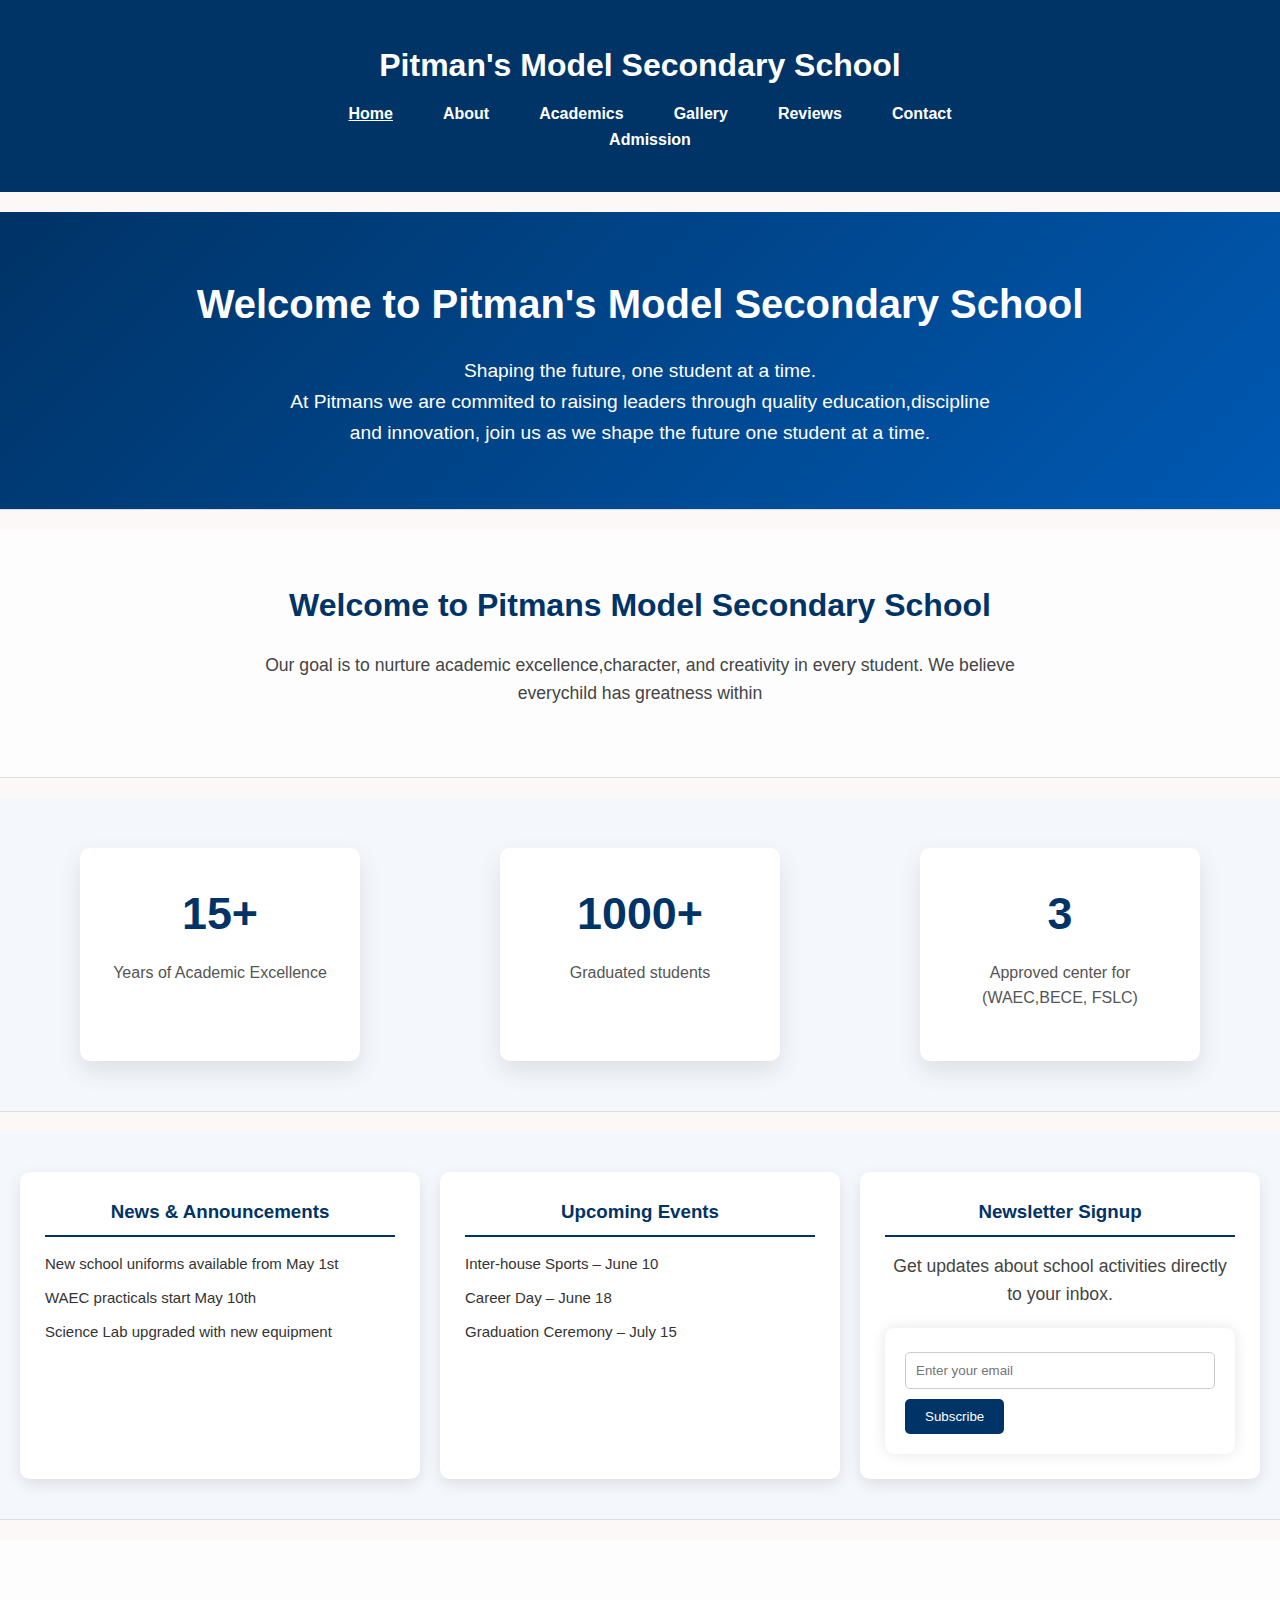
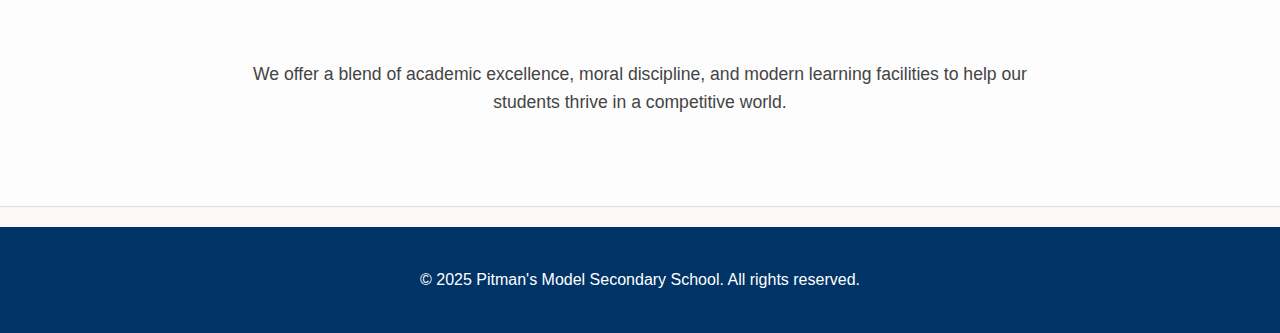
<file: index.html>
<!DOCTYPE html>
<html lang="en">
<head>
  <meta charset="UTF-8" />
  <meta name="viewport" content="width=device-width, initial-scale=1.0"/>
  <title>Home | Pitman's Model Secondary School</title>
  <link rel="stylesheet" href="style.css" />
</head>
<body>
  <header>
    <div class="container">
      <h1>Pitman's Model Secondary School</h1>
      <nav>
        <ul>
          <li><a href="index.html" class="active">Home</a></li>
          <li><a href="about.html">About</a></li>
          <li><a href="academics.html">Academics</a></li>
          <li><a href="gallery.html">Gallery</a></li>
          <li><a href="reviews.html">Reviews</a></li>
          <li><a href="contact.html">Contact</a></li>
          <li><a href="admission.html">Admission</a></li>
        </ul>
      </nav>
    </div>
  </header>

  <section class="welcome-section">
    <div class="welcome-container">
      <h2 style="color:white;">Welcome to Pitman's Model Secondary School</style></h2>
      <p style="color:white;">Shaping the future, one student at a time.<br>At Pitmans we are commited to raising leaders through quality education,discipline and innovation, join us as we shape the future one student at a time. </stle></p>
    </div>
  </section>

  <section>
    <h2>Welcome to Pitmans Model Secondary School</h2>
    <p>Our goal is to nurture academic excellence,character, and creativity in every student. We believe  everychild has greatness within</p>
  </section>

  <section class="quick-stats">
    <div class="stat-card">
      <h3>15+</h3>
      <p>Years of Academic Excellence</p>
     </div>
    <div class="stat-card">
      <h3>1000+ </h3>
      <p>Graduated students</p>
    </div>
    <div class="stat-card">
      <h3>3</h3>
      <p>Approved center for (WAEC,BECE, FSLC)</p>
    </div>
  </section>

  <section class="info-section">
    <div class="info-box news">
      <h3>News & Announcements</h3>
      <ul>
        <li>New school uniforms available from May 1st</li>
        <li>WAEC practicals start May 10th</li>
        <li>Science Lab upgraded with new equipment</li>
      </ul>
    </div>
  
    <div class="info-box events">
      <h3>Upcoming Events</h3>
      <ul>
        <li>Inter-house Sports – June 10</li>
        <li>Career Day – June 18</li>
        <li>Graduation Ceremony – July 15</li>
      </ul>
    </div>
  
    <div class="info-box newsletter">
      <h3>Newsletter Signup</h3>
      <p>Get updates about school activities directly to your inbox.</p>
      <form>
        <input type="email" placeholder="Enter your email" required>
        <button type="submit">Subscribe</button>
      </form>
    </div>
  </section>

  <section class="welcome">
    <div class="container">
      <h3>Why Choose Us?</h3>
      <p>We offer a blend of academic excellence, moral discipline, and modern learning facilities to help our students thrive in a competitive world.</p>
    </div>
  </section>

  <footer>
    <div class="container">
      <p>&copy; 2025 Pitman's Model Secondary School. All rights reserved.</p>
    </div>
  </footer>
</body>
</html>
</file>
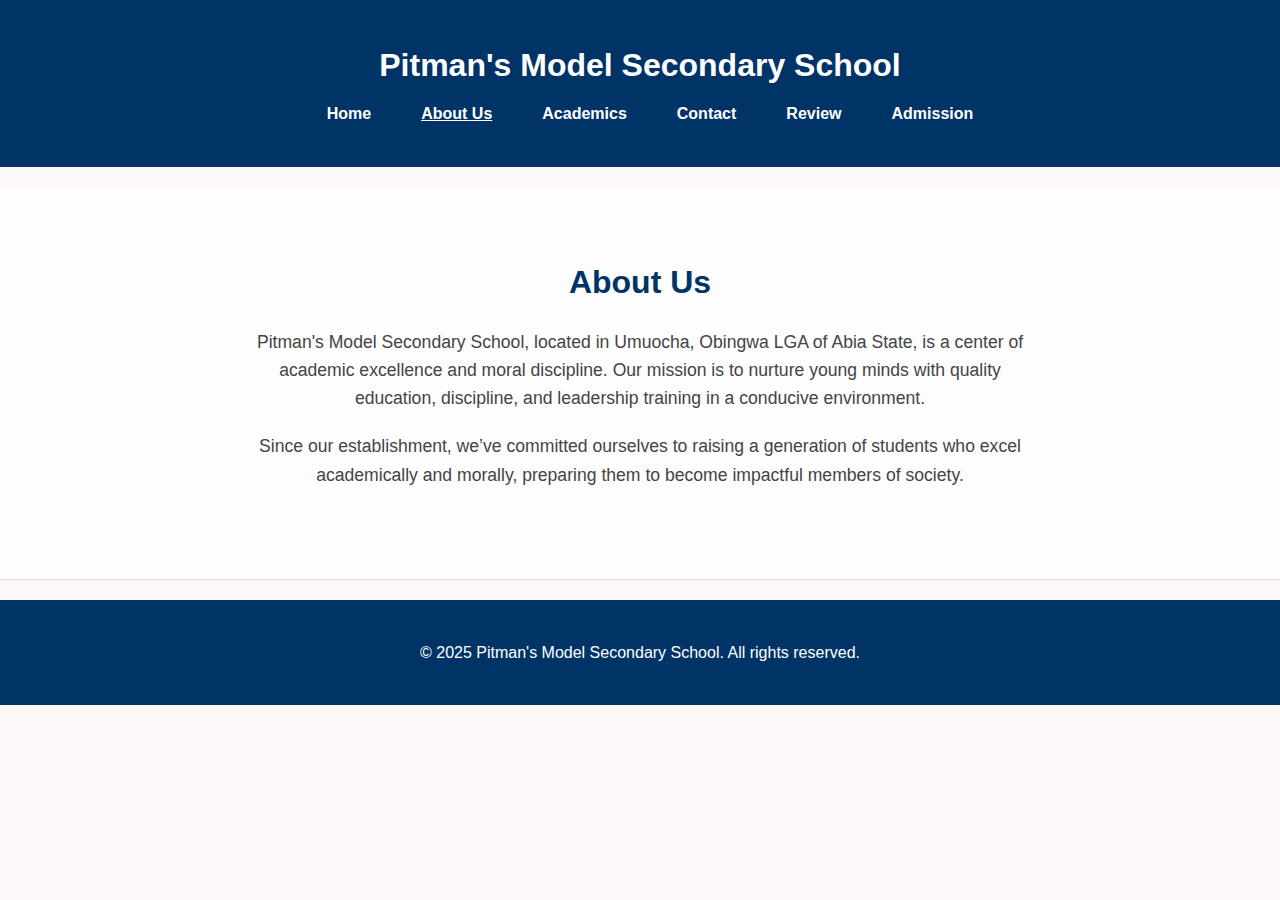
<file: about.html>
<!DOCTYPE html>
<html lang="en">
<head>
  <meta charset="UTF-8">
  <meta name="viewport" content="width=device-width, initial-scale=1.0">
  <title>About Us | Pitman's Model Secondary School</title>
  <link rel="stylesheet" href="style.css">
</head>
<body>
  <header>
    <div class="container">
      <h1>Pitman's Model Secondary School</h1>
      <nav>
        <ul>
          <li><a href="index.html">Home</a></li>
          <li><a href="about.html"class="active">About Us</a></li>
          <li><a href="academics.html">Academics</a></li>
          <li><a href="contact.html">Contact</a></li>
          <li><a href="reviews.html">Review</a></li>
          <li><a href="admission.html">Admission</a></li>
        </ul>
      </nav>
    </div>
  </header>

  <section class="about">
    <div class="container">
      <h2>About Us</h2>
      <p>Pitman's Model Secondary School, located in Umuocha, Obingwa LGA of Abia State, is a center of academic excellence and moral discipline. Our mission is to nurture young minds with quality education, discipline, and leadership training in a conducive environment.</p>
      <p>Since our establishment, we’ve committed ourselves to raising a generation of students who excel academically and morally, preparing them to become impactful members of society.</p>
    </div>
  </section>

  <footer>
    <div class="container">
      <p>&copy; 2025 Pitman's Model Secondary School. All rights reserved.</p>
    </div>
  </footer>
</body>
</html>
</file>
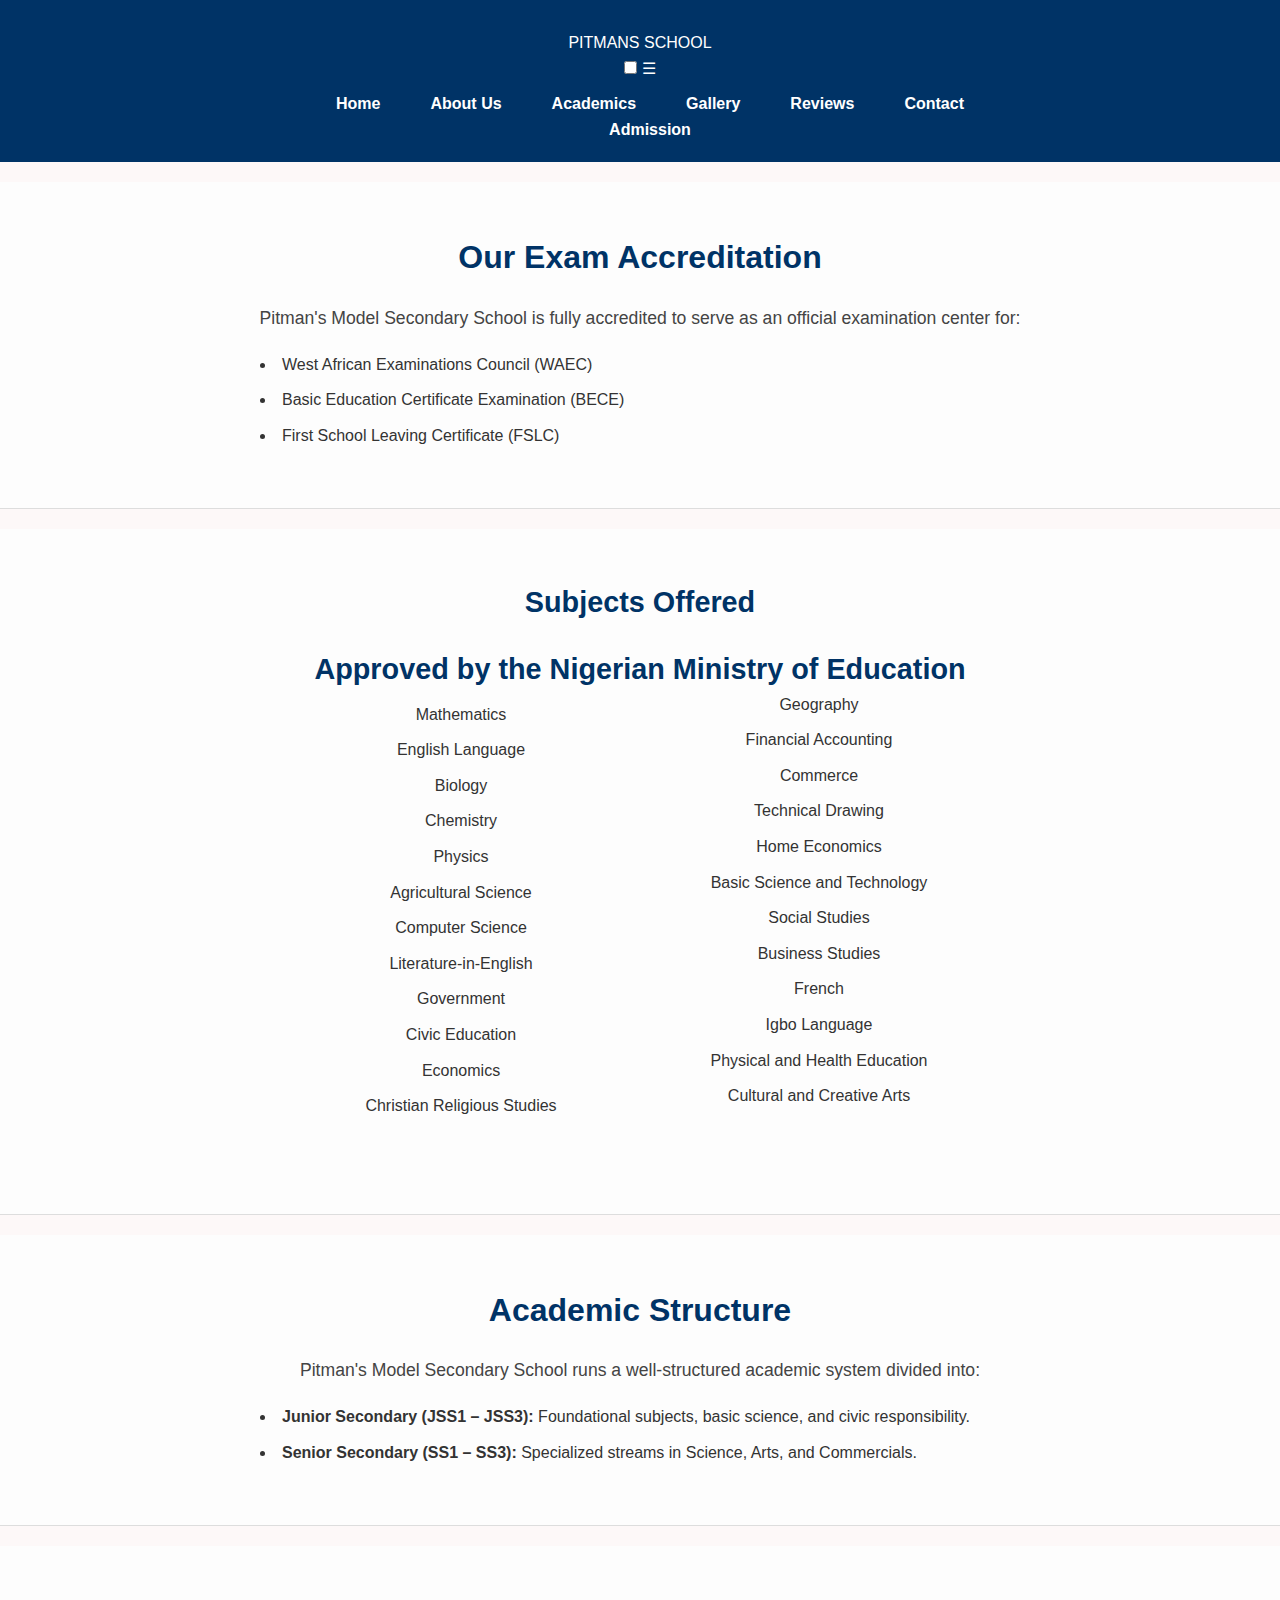
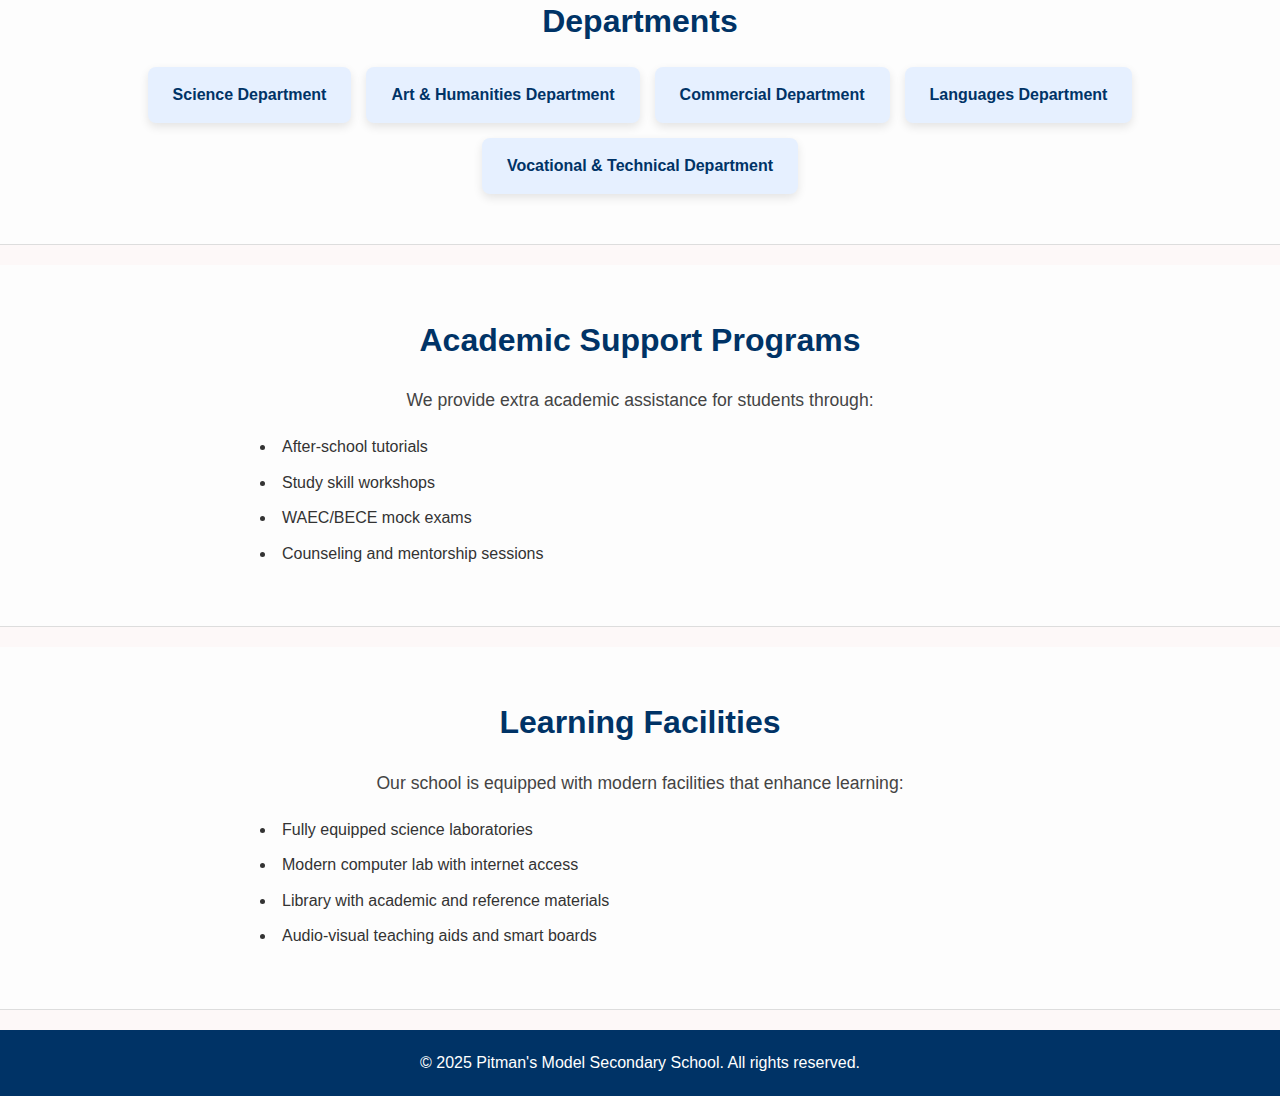
<file: academics.html>
<!DOCTYPE html>
<html lang="en">
<head>
  <meta charset="UTF-8" />
  <meta name="viewport" content="width=device-width, initial-scale=1.0"/>
  <title>Academics - Pitman's Model Secondary School</title>
  <link rel="stylesheet" href="style.css" />
</head>
<body>

  <header>
    <nav class="navbar">
      <div class="logo">PITMANS SCHOOL</div>
  
      <input type="checkbox" id="menu-toggle" class="menu-toggle">
      <label for="menu-toggle" class="menu-icon">&#9776;</label>
  
      <ul class="nav-links">
        <li><a href="index.html">Home</a></li>
        <li><a href="about.html">About Us</a></li>
        <li><a href="academics.html">Academics</a></li>
        <li><a href="gallery.html">Gallery</a></li>
        <li><a href="reviews.html">Reviews</a></li>
        <li><a href="contact.html">Contact</a></li>
        <li><a href="admission.html">Admission</a></li>
      </ul>
    </nav>
  </header>

  <!-- WAEC/BECE/FSLC Center -->
  <section class="exam-centers">
    <h2>Our Exam Accreditation</h2>
    <p>Pitman's Model Secondary School is fully accredited to serve as an official examination center for:</p>
    <ul>
      <li>West African Examinations Council (WAEC)</li>
      <li>Basic Education Certificate Examination (BECE)</li>
      <li>First School Leaving Certificate (FSLC)</li>
    </ul>
  </section>

  <!-- Approved Subjects -->
  <section class="subjects-offered">
    <h3 class="slide-heading">Subjects Offered</h3>
    <h4 class="slide-heading">Approved by the Nigerian Ministry of Education</h4>
    <ul class="subject-list">
      <li>Mathematics</li>
      <li>English Language</li>
      <li>Biology</li>
      <li>Chemistry</li>
      <li>Physics</li>
      <li>Agricultural Science</li>
      <li>Computer Science</li>
      <li>Literature-in-English</li>
      <li>Government</li>
      <li>Civic Education</li>
      <li>Economics</li>
      <li>Christian Religious Studies</li>
      <li>Geography</li>
      <li>Financial Accounting</li>
      <li>Commerce</li>
      <li>Technical Drawing</li>
      <li>Home Economics</li>
      <li>Basic Science and Technology</li>
      <li>Social Studies</li>
      <li>Business Studies</li>
      <li>French</li>
      <li>Igbo Language</li>
      <li>Physical and Health Education</li>
      <li>Cultural and Creative Arts</li>
    </ul>
  </section>

  <!-- Academic Structure -->
  <section class="academic-structure">
    <h2>Academic Structure</h2>
    <p>Pitman's Model Secondary School runs a well-structured academic system divided into:</p>
    <ul>
      <li><strong>Junior Secondary (JSS1 – JSS3):</strong> Foundational subjects, basic science, and civic responsibility.</li>
      <li><strong>Senior Secondary (SS1 – SS3):</strong> Specialized streams in Science, Arts, and Commercials.</li>
    </ul>
  </section>

  <!-- Departments -->
  <section class="departments">
    <h2>Departments</h2>
    <div class="department-list">
      <div class="dept-card">Science Department</div>
      <div class="dept-card">Art & Humanities Department</div>
      <div class="dept-card">Commercial Department</div>
      <div class="dept-card">Languages Department</div>
      <div class="dept-card">Vocational & Technical Department</div>
    </div>
  </section>

  <!-- Academic Support Programs -->
  <section class="support-programs">
    <h2>Academic Support Programs</h2>
    <p>We provide extra academic assistance for students through:</p>
    <ul>
      <li>After-school tutorials</li>
      <li>Study skill workshops</li>
      <li>WAEC/BECE mock exams</li>
      <li>Counseling and mentorship sessions</li>
    </ul>
  </section>

  <!-- Learning Facilities -->
  <section class="learning-facilities">
    <h2>Learning Facilities</h2>
    <p>Our school is equipped with modern facilities that enhance learning:</p>
    <ul>
      <li>Fully equipped science laboratories</li>
      <li>Modern computer lab with internet access</li>
      <li>Library with academic and reference materials</li>
      <li>Audio-visual teaching aids and smart boards</li>
    </ul>
  </section>

  <footer>
    <p>&copy; 2025 Pitman's Model Secondary School. All rights reserved.</p>
  </footer>

</body>
</html>
</file>
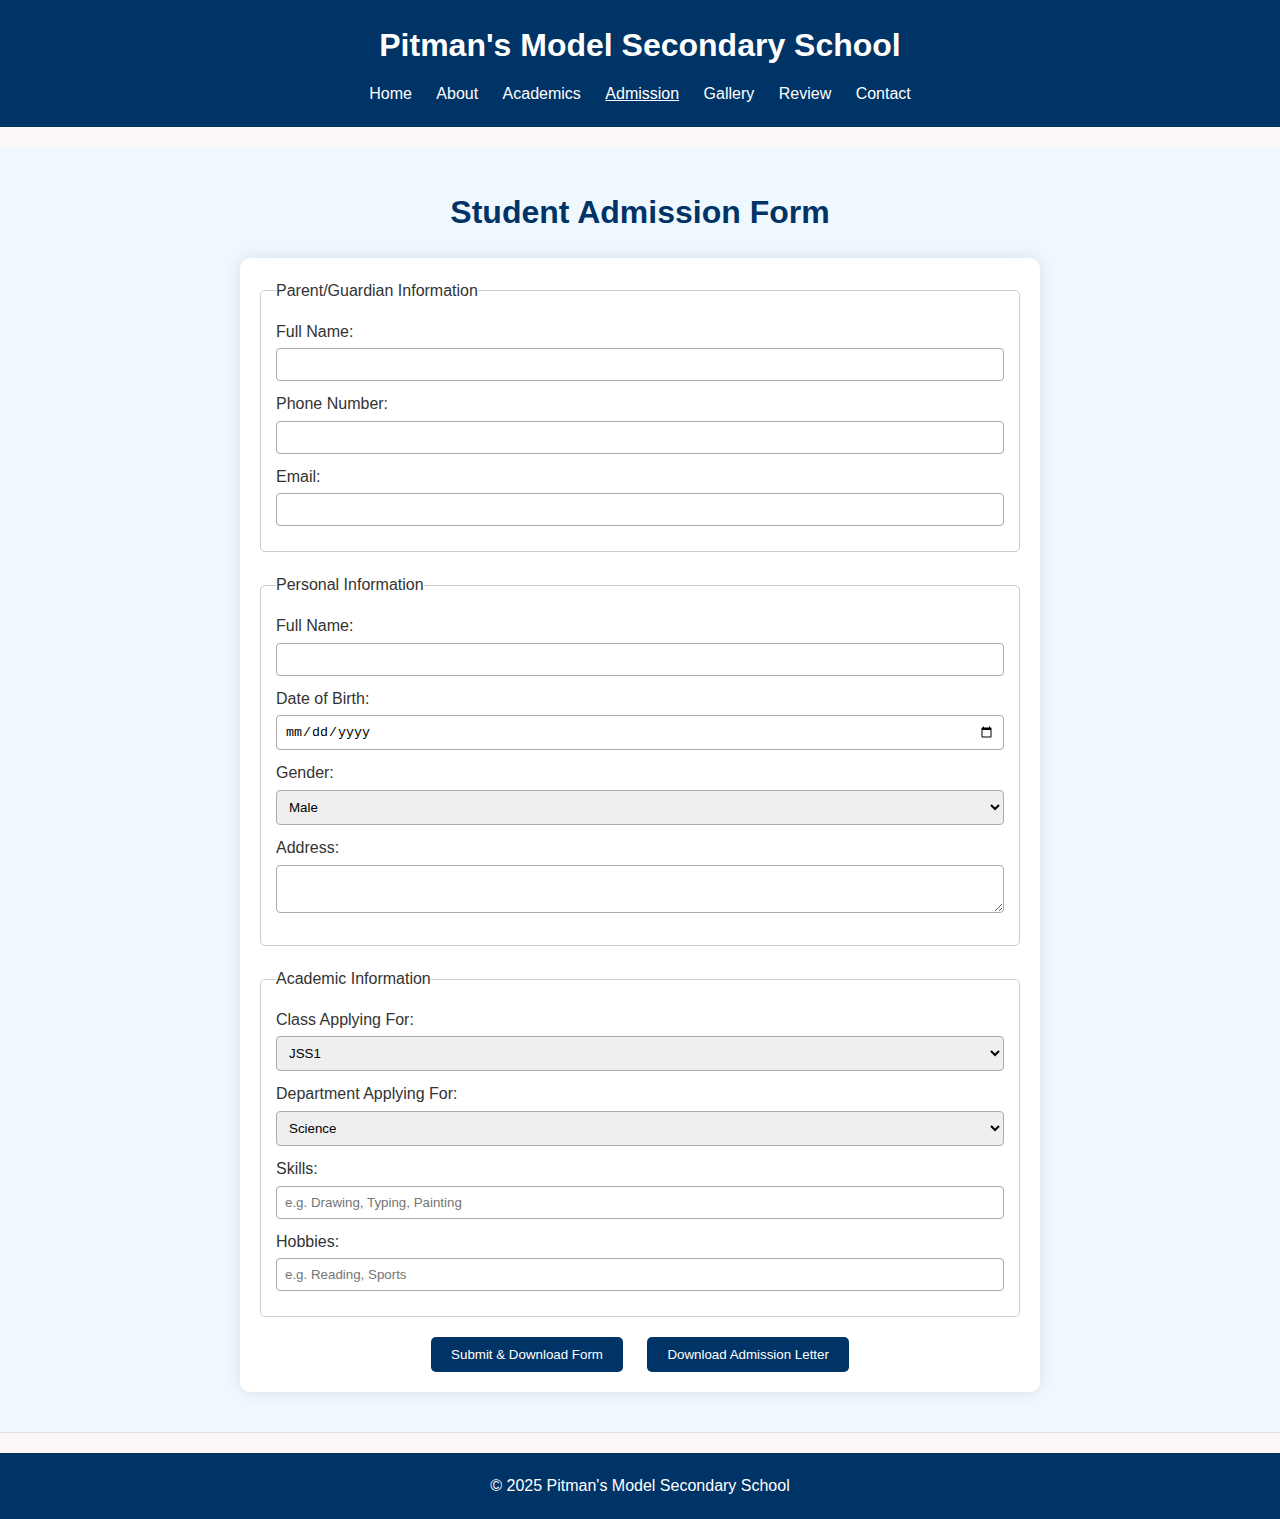
<file: admission.html>
<!DOCTYPE html>
<html lang="en">
<head>
  <meta charset="UTF-8" />
  <meta name="viewport" content="width=device-width, initial-scale=1.0"/>
  <title>Admission Form - Pitman's Model School</title>
  <link rel="stylesheet" href="style.css">
  <script
  src="https://cdnjs.cloudfare.com/ajax/libs/jspdf/2.5.1/jspdf.umd.min.js"></script>
</head>
<body>

  <header>
    <h1>Pitman's Model Secondary School</h1>
    <nav>
      <a href="index.html">Home</a>
      <a href="about.html">About</a>
      <a href="academics.html">Academics</a>
      <a href="admission.html" class="active">Admission</a>
      <a href="gallery.html">Gallery</a>
      <a href="reviews.html">Review</a>
      <a href="contact.html">Contact</a>
    </nav>
  </header>

  <section class="form-section">
    <h2>Student Admission Form</h2>
    <form id="admissionForm">
      <fieldset>
        <legend>Parent/Guardian Information</legend>
        <label>Full Name: <input type="text" name="parentName" required></label>
        <label>Phone Number: <input type="tel" name="parentPhone" required></label>
        <label>Email: <input type="email" name="parentEmail"></label>
      </fieldset>

      <fieldset>
        <legend>Personal Information</legend>
        <label>Full Name: <input type="text" name="studentName" required></label>
        <label>Date of Birth: <input type="date" name="dob" required></label>
        <label>Gender:
          <select name="gender" required>
            <option>Male</option>
            <option>Female</option>
          </select>
        </label>
        <label>Address: <textarea name="address" required></textarea></label>
      </fieldset>

      <fieldset>
        <legend>Academic Information</legend>
        <label>Class Applying For:
          <select name="class">
            <option>JSS1</option>
            <option>JSS2</option>
            <option>JSS3</option>
            <option>SS1</option>
            <option>SS2</option>
            <option>SS3</option>
          </select>
        </label>

        <label>Department Applying For:
          <select name="department">
            <option>Science</option>
            <option>Arts</option>
            <option>Commercial</option>
          </select>
        </label>

        <label>Skills: <input type="text" name="skills" placeholder="e.g. Drawing, Typing, Painting"></label>
        <label>Hobbies: <input type="text" name="hobbies" placeholder="e.g. Reading, Sports"></label>
      </fieldset>

      <div class="form-actions">
        <button type="submit">Submit & Download Form</button>
        <button type="button" onclick="downloadAdmissionLetter()">Download Admission Letter</button>
      </div>
    </form>
  </section>

  <footer>
    <p>&copy; 2025 Pitman's Model Secondary School</p>
  </footer>

  <script>
  document.getElementById('admissionForm').addEventListener('submit', async function(e) {
    e.preventDefault();

    const { jsPDF } = window.jspdf;
    const doc = new jsPDF();

    // Capture form values
    const form = e.target;
    const data = {
      parentName: form.parentName.value,
      parentPhone: form.parentPhone.value,
      parentEmail: form.parentEmail.value,
      studentName: form.studentName.value,
      dob: form.dob.value,
      gender: form.gender.value,
      address: form.address.value,
      class: form.class.value,
      department: form.department.value,
      skills: form.skills.value,
      hobbies: form.hobbies.value
    };

    doc.setFontSize(16);
    doc.text("Pitman's Model Secondary School", 20, 20);
    doc.setFontSize(12);
    doc.text("Student Admission Form", 20, 30);

    let y = 40;
    for (const [label, value] of Object.entries(data)) {
      doc.text(`${label.replace(/([A-Z])/g, ' $1')}: ${value}`, 20, y);
      y += 10;
    }

    doc.save('Pitmans_Admission_Form.pdf');
  });

  function downloadAdmissionLetter() {
    const letterWindow = window.open('', '', 'height=700,width=800');
    letterWindow.document.write(`
      <html>
        <head>
          <title>Admission Letter</title>
          <style>
            body {
              font-family: 'Georgia', serif;
              padding: 50px;
              background: #f7faff;
              color: #003366;
            }
            h1 {
              text-align: center;
              color: #003366;
            }
            .logo {
              text-align: center;
              margin-bottom: 20px;
            }
            .content {
              font-size: 18px;
              line-height: 1.6;
              margin-top: 30px;
            }
            .footer {
              margin-top: 50px;
              text-align: center;
              font-size: 14px;
            }
          </style>
        </head>
        <body>
          <div class="logo">
            <img src="your-logo-url-here" alt="School Logo" width="100"/>
            <h1>Pitman's Model Secondary School</h1>
            <h3>Umuocha, Obingwa LGA, Abia State</h3>
          </div>
          <div class="content">
            <p>Dear Student,</p>
            <p>Congratulations! You have been offered provisional admission into Pitman's Model Secondary School. We are pleased to welcome you to our academic community.</p>
            <p>Your admission is subject to verification of your submitted documents and payment of the required fees.</p>
            <p>Please print and bring this letter along with the admission form to the school administration office for further processing.</p>
            <p>We look forward to seeing you.</p>
          </div>
          <div class="footer">
            <p>Signed,</p>
            <p>Principal, Pitman's Model Secondary School</p>
            <p>Date: ${new Date().toLocaleDateString()}</p>
          </div>
        </body>
      </html>
    `);
    letterWindow.document.close();
    letterWindow.print();
  }
  </script>

</body>
</html>
</file>
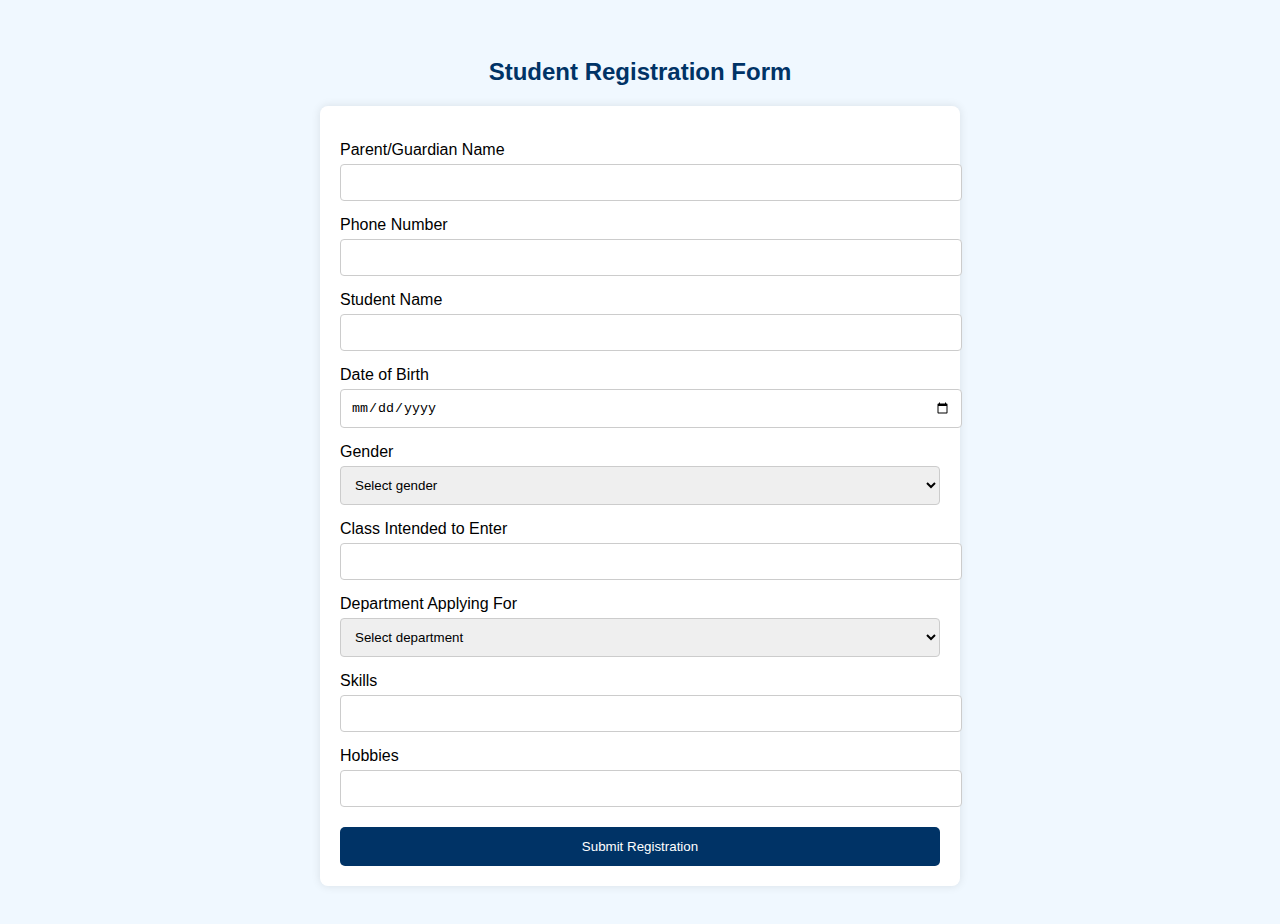
<file: register.html>
<!DOCTYPE html>
<html lang="en">
<head>
  <meta charset="UTF-8">
  <meta name="viewport" content="width=device-width, initial-scale=1">
  <title>Register - Pitman's Model Secondary School</title>
  <style>
    body {
      font-family: Arial, sans-serif;
      padding: 30px;
      background-color: #f0f8ff;
    }
    h2 {
      text-align: center;
      color: #003366;
    }
    form {
      max-width: 600px;
      margin: auto;
      background: white;
      padding: 20px;
      border-radius: 8px;
      box-shadow: 0 0 10px rgba(0,0,0,0.1);
    }
    label {
      display: block;
      margin-top: 15px;
    }
    input, select, textarea {
      width: 100%;
      padding: 10px;
      margin-top: 5px;
      border-radius: 4px;
      border: 1px solid #ccc;
    }
    button {
      margin-top: 20px;
      padding: 12px 20px;
      background-color: #003366;
      color: white;
      border: none;
      cursor: pointer;
      width: 100%;
      border-radius: 5px;
    }
    button:hover {
      background-color: #005599;
    }
  </style>
</head>
<body>

  <h2>Student Registration Form</h2>

  <form id="registrationForm">
    <!-- Parent/Guardian Data -->
    <label for="parentName">Parent/Guardian Name</label>
    <input type="text" id="parentName" name="parentName" required>

    <label for="parentPhone">Phone Number</label>
    <input type="tel" id="parentPhone" name="parentPhone" required>

    <!-- Student Personal Data -->
    <label for="studentName">Student Name</label>
    <input type="text" id="studentName" name="studentName" required>

    <label for="dob">Date of Birth</label>
    <input type="date" id="dob" name="dob" required>

    <label for="gender">Gender</label>
    <select id="gender" name="gender" required>
      <option value="">Select gender</option>
      <option value="male">Male</option>
      <option value="female">Female</option>
    </select>

    <!-- Class and Department -->
    <label for="classIntended">Class Intended to Enter</label>
    <input type="text" id="classIntended" name="classIntended" required>

    <label for="department">Department Applying For</label>
    <select id="department" name="department" required>
      <option value="">Select department</option>
      <option value="Science">Science</option>
      <option value="Arts">Arts</option>
      <option value="Commercial">Commercial</option>
    </select>

    <!-- Skills and Hobbies -->
    <label for="skills">Skills</label>
    <input type="text" id="skills" name="skills">

    <label for="hobbies">Hobbies</label>
    <input type="text" id="hobbies" name="hobbies">

    <button type="submit">Submit Registration</button>
  </form>

  <script>
    document.getElementById('registrationForm').addEventListener('submit', async function(e) {
      e.preventDefault();

      const formData = new FormData(this);
      const data = {};
      formData.forEach((value, key) => data[key] = value);

      const response = await fetch('http://localhost:3000/register', {
        method: 'POST',
        headers: { 'Content-Type': 'application/json' },
        body: JSON.stringify(data)
      });

      const result = await response.text();
      alert(result);
    });
  </script>

</body>
</html>
</file>
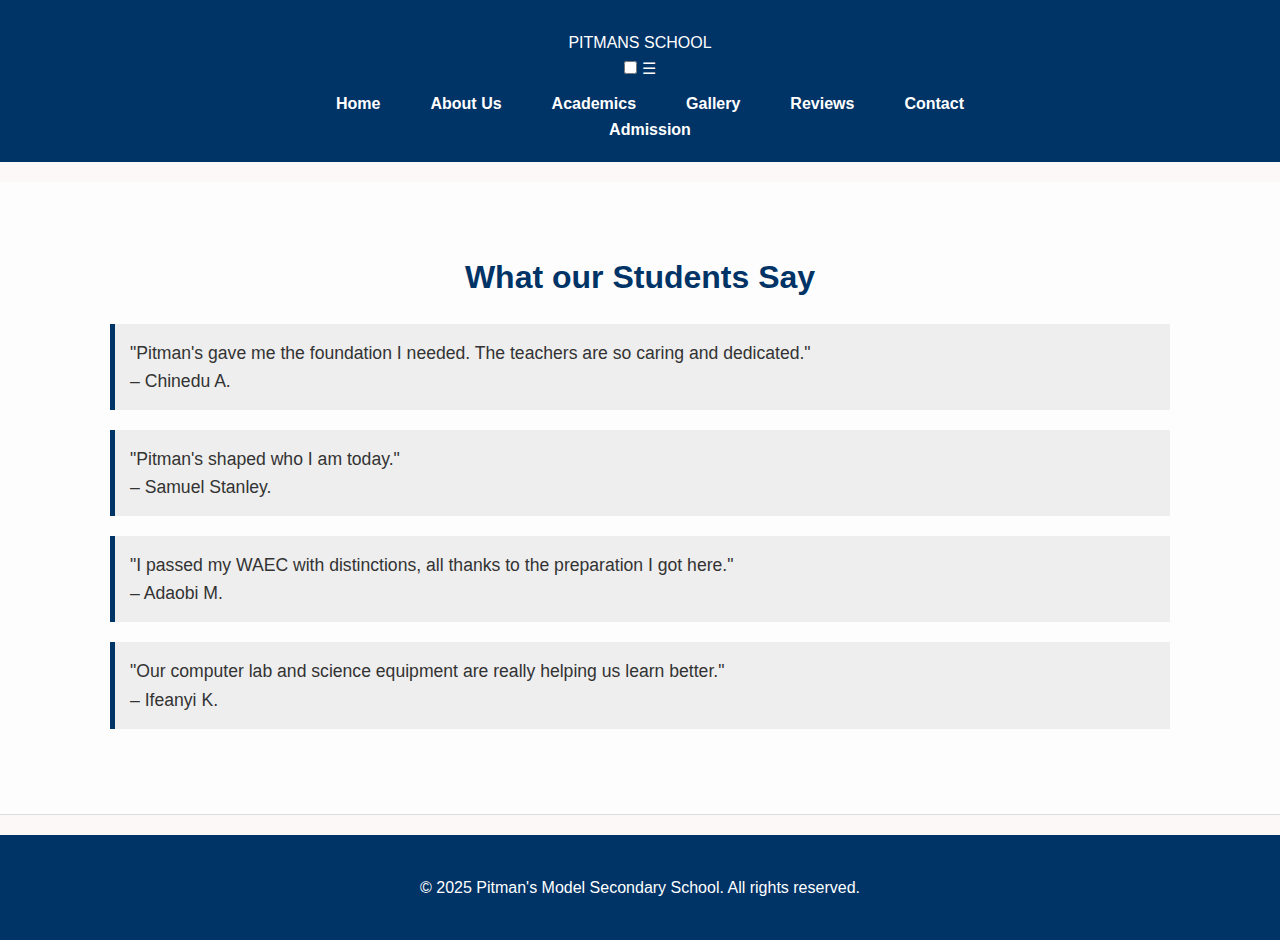
<file: reviews.html>
<!DOCTYPE html>
<html lang="en">
<head>
  <meta charset="UTF-8" />
  <meta name="viewport" content="width=device-width, initial-scale=1.0"/>
  <title>Student Reviews | Pitman's Model Secondary School</title>
  <link rel="stylesheet" href="style.css" />
</head>
<body>
  <header>
    <nav class="navbar">
      <div class="logo">PITMANS SCHOOL</div>
  
      <input type="checkbox" id="menu-toggle" class="menu-toggle">
      <label for="menu-toggle" class="menu-icon">&#9776;</label>
  
      <ul class="nav-links">
        <li><a href="index.html">Home</a></li>
        <li><a href="about.html">About Us</a></li>
        <li><a href="academics.html">Academics</a></li>
        <li><a href="gallery.html">Gallery</a></li>
        <li><a href="reviews.html">Reviews</a></li>
        <li><a href="contact.html">Contact</a></li>
        <li><a href="admission.html">Admission</a></li>
      </ul>
    </nav>
  </header>

  <section class="reviews">
    <div class="container">
      <h2>What our Students Say</h2>
      <blockquote>
        "Pitman's gave me the foundation I needed. The teachers are so caring and dedicated." <br/>– Chinedu A.
      </blockquote>
      <blockquote>
        "Pitman's shaped who I am today." <br/>– Samuel Stanley.
      </blockquote>
      <blockquote>
        "I passed my WAEC with distinctions, all thanks to the preparation I got here." <br/>– Adaobi M.
      </blockquote>
      <blockquote>
        "Our computer lab and science equipment are really helping us learn better." <br/>– Ifeanyi K.
      </blockquote>
    </div>
  </section>

  <footer>
    <div class="container">
      <p>&copy; 2025 Pitman's Model Secondary School. All rights reserved.</p>
    </div>
  </footer>
</body>
</html>
</file>
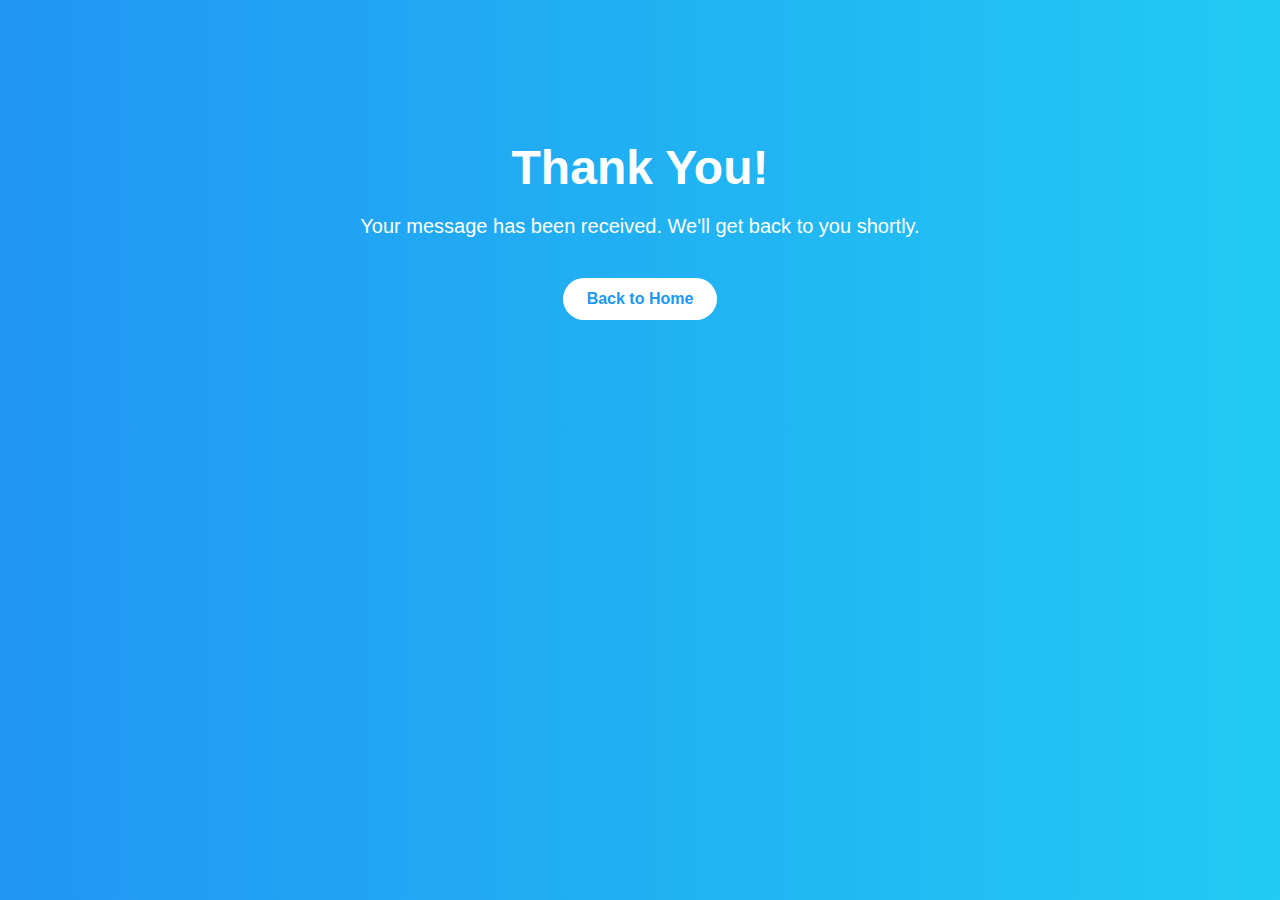
<file: thank-you.html>
<!DOCTYPE html>
<html lang="en">
<head>
  <meta charset="UTF-8" />
  <meta name="viewport" content="width=device-width, initial-scale=1.0" />
  <title>Thank You - Pitman's Model Secondary School</title>
  <style>
    body {
      background: linear-gradient(to right, #2196F3, #21CBF3);
      color: #fff;
      font-family: 'Segoe UI', sans-serif;
      text-align: center;
      padding: 100px 20px;
    }

    h1 {
      font-size: 48px;
      margin-bottom: 20px;
    }

    p {
      font-size: 20px;
      margin-bottom: 40px;
    }

    a {
      display: inline-block;
      background: #fff;
      color: #2196F3;
      padding: 12px 24px;
      border-radius: 30px;
      text-decoration: none;
      font-weight: bold;
    }

    a:hover {
      background: #21CBF3;
      color: #fff;
    }
  </style>
</head>
<body>
  <h1>Thank You!</h1>
  <p>Your message has been received. We'll get back to you shortly.</p>
  <a href="index.html">Back to Home</a>
</body>
</html>
</file>
<file: style.css>
/* Reset */
* {
    margin: 0;
    padding: 0;
    box-sizing: border-box;
  }
  
  /* Body and Typography */
  body {
    font-family: 'Segoe UI', Tahoma,  Verdana, sans-serif;
    background-color: #fdf8f8;
    color: #333;
    line-height: 1.6;
  }
  
  .container {
    width: 90%;
    max-width: 1100px;
    margin: auto;
    padding: 20px;
  }
  
  /* Header */
  header {
    background-color: #003366;
    color: rgb(255, 250, 250);
    padding: 20px 0;
  }
  
  header h1 {
    text-align: center;
    margin-bottom: 10px;
  }
  
  nav ul {
    list-style: none;
    display: flex;
    justify-content: center;
    flex-wrap: wrap;
    margin-top: 10px;
  }
  
  nav ul li {
    margin: 0 15px;
  }
  
  nav ul li a {
    color: white;
    text-decoration: none;
    font-weight: bold;
  }
  
  nav ul li a:hover {
    text-decoration: underline;
  }
  
  /* Hero Section (Home Page) */
  .hero {
    background: url('images/school-banner.jpg') center center/cover no-repeat;
    color: rgb(255, 255, 255);
    padding: 80px 20px;
    text-align: center;
  }
  
  .hero h2 {
    font-size: 2.5rem;
    margin-bottom: 10px;
  }
  
  /* Welcome / About / Academics / Contact / Reviews */
  section {
    padding: 40px 0;
    background-color: white;
    margin: 20px 0;
  }
  
  section h2,
  section h3 {
    text-align: center;
    color: #fbfcfd;
    margin-bottom: 20px;
  }
  
  section p,
  section li,
  section blockquote {
    font-size: 1.1rem;
    margin-bottom: 15px;
  }
  
  section ul {
    list-style: disc inside;
    padding-left: 20px;
  }
  
  /* Testimonials */
  blockquote {
    background: #eee;
    border-left: 5px solid #003366;
    padding: 15px;
    margin: 20px 0;
  }
  
  /* Gallery */
  .gallery-container {
    display: flex;
    flex-wrap: wrap;
    justify-content: center;
    gap: 20px;
  }
  
  .gallery-container img {
    width: 300px;
    height: 200px;
    object-fit: cover;
    border: 2px solid #ccc;
    border-radius: 5px;
    transition: transform 0.3s ease;
  }
  
  .gallery-container img:hover {
    transform: scale(1.05);
  }
  
  /* Contact Info */
  .contact p {
    font-size: 1.1rem;
    margin: 10px 0;
  }
  
  /* Footer */
  footer {
    background-color: #ccee09;
    color: rgb(5, 5, 5);
    text-align: center;
    padding: 20px 0;
    margin-top: 20px;
  }
  
  /* Responsive */
  @media (max-width: 768px) {
    nav ul {
      flex-direction: column;
      align-items: center;
    }
  
    .hero h2 {
      font-size: 2rem;
    }
  
    .gallery-container img {
      width: 100%;
      height: auto;
    }
  }
  /* Animation for h3 and h4 headings in Subjects Offered section */
@keyframes slideincenter {
  0% {
    transform: translateX(-100%);
    opacity: 0;
    text-align: left;
  }
  50% {
    opacity: 1;
  }
  100% {
    transform: translateX(0);
    opacity: 1;
    text-align: center;
  }
}

.subject-heading {
  animation: slideincenter 5s ease-out forwards;
  color: #003366;
  margin-top: 40px;
  margin-bottom: 15px;
  text-align: center;
}

.subject-heading h3,
.subject-heading h4 {
  margin-bottom: 10px;
}
/*center-align subject lists*/
.subject-list {
  text-align: center;
  list-style-position: inside;
  padding: 0%;
}
/* Info Section Styling */
.info-section {
  display: flex;
  flex-wrap: wrap;
  justify-content: space-between;
  gap: 20px;
  padding: 40px 20px;
  background-color: #f4f8fc;
}

.info-box {
  flex: 1 1 30%;
  background-color: #ffffff;
  padding: 25px;
  border-radius: 10px;
  box-shadow: 0 5px 15px rgba(0,0,0,0.1);
  min-width: 280px;
}

.info-box h3 {
  color: #003366;
  margin-bottom: 15px;
  border-bottom: 2px solid #003366;
  padding-bottom: 8px;
}

.info-box ul {
  list-style: none;
  padding-left: 0;
}

.info-box ul li {
  margin-bottom: 10px;
  font-size: 15px;
  color: #333;
}

.newsletter form {
  margin-top: 15px;
}

.newsletter input[type="email"] {
  padding: 10px;
  width: 100%;
  margin-bottom: 10px;
  border: 1px solid #ccc;
  border-radius: 5px;
}

.newsletter button {
  padding: 10px 20px;
  background-color: #003366;
  color: white;
  border: none;
  border-radius: 5px;
  cursor: pointer;
  transition: background-color 0.3s ease;
}

.newsletter button:hover {
  background-color: #00509e;
}

/* Responsive layout */
@media screen and (max-width: 768px) {
  .info-section {
    flex-direction: column;
    align-items: center;
  }

  .info-box {
    width: 100%;
    max-width: 500px;
  }
}
/* Welcome Section */
.welcome-section {
  background: linear-gradient(135deg, #003366, #0059b3);
  color: #fff;
  text-align: center;
  padding: 60px 20px;
  animation: fadeInDown 2s ease-in-out;
}

.welcome-section h2 {
  font-size: 2.5rem;
  margin-bottom: 20px;
  animation: slideInLeft 6.5s ease;
}

.welcome-section p {
  font-size: 1.2rem;
  max-width: 700px;
  margin: 0 auto;
  line-height: 1.6;
  animation: slideInRight 6.5s ease;
}

/* Quick Stats */
.quick-stats {
  display: flex;
  justify-content: space-around;
  flex-wrap: wrap;
  background: #f4f8fc;
  padding: 50px 20px;
  gap: 20px;
}

.stat-card {
  background-color: #ffffff;
  border-radius: 10px;
  padding: 30px;
  text-align: center;
  width: 280px;
  box-shadow: 0 10px 25px rgba(0,0,0,0.1);
  transition: transform 0.3s ease, box-shadow 0.3s ease;
  animation: zoomIn 6.5s ease;
}

.stat-card h3 {
  font-size: 2.8rem;
  color: #003366;
  margin-bottom: 10px;
}

.stat-card p {
  font-size: 1rem;
  color: #555;
}

.stat-card:hover {
  transform: translateY(-10px);
  box-shadow: 0 15px 30px rgba(0, 0, 0, 0.2);
}

/* Animations */
@keyframes slideInLeft {
  from {
    opacity: 0;
    transform: translateX(-100px);
  }
  to {
    opacity: 1;
    transform: translateX(0);
  }
}

@keyframes slideInRight {
  from {
    opacity: 0;
    transform: translateX(100px);
  }
  to {
    opacity: 1;
    transform: translateX(0);
  }
}

@keyframes fadeInDown {
  from {
    opacity: 0;
    transform: translateY(-60px);
  }
  to {
    opacity: 1;
    transform: translateY(0);
  }
}

@keyframes zoomIn {
  from {
    transform: scale(0.7);
    opacity: 0;
  }
  to {
    transform: scale(1);
    opacity: 1;
  }
}

/* Responsive */
@media screen and (max-width: 768px) {
  .quick-stats {
    flex-direction: column;
    align-items: center;
  }

  .welcome-section h2 {
    font-size: 2rem;
  }

  .welcome-section p {
    font-size: 1rem;
  }
}
/* Gallery Section */
.animated-gallery {
  padding: 60px 20px;
  background-color: #f4f8fc;
  text-align: center;
}

.animated-gallery h2 {
  color: #003366;
  font-size: 2rem;
  margin-bottom: 30px;
}

.gallery-wrapper {
  position: relative;
  height: 400px;
  width: 100%;
  overflow: hidden;
}

.floating-img {
  position: absolute;
  width: 200px;
  height: auto;
  border-radius: 10px;
  box-shadow: 0 10px 25px rgba(127, 136, 4, 0.2);
  animation-duration: 15s;
  animation-iteration-count: infinite;
  animation-timing-function:ease-in-out;
}

/* Animations for different images */
.img1 {
  top: 0;
  left: 0;
  animation-name: float1;
}

.img2 {
  bottom: 10%;
  right: 0;
  animation-name: float2;
}

.img3 {
  top: 50%;
  left: 50%;
  transform: translate(-50%, -50%);
  animation-name: float3;
}

.img4 {
  bottom: 0;
  left: 25%;
  animation-name: float4;
}

/* Keyframe animations */
@keyframes float1 {
  0% { transform: translate(0, 0) rotate(0deg); }
  50% { transform: translate(30px, 20px) rotate(3deg); }
  100% { transform: translate(0, 0) rotate(0deg); }
}

@keyframes float2 {
  0% { transform: translate(0, 0) rotate(0deg); }
  50% { transform: translate(-30px, -20px) rotate(-3deg); }
  100% { transform: translate(0, 0) rotate(0deg); }
}

@keyframes float3 {
  0% { transform: translate(-50%, -50%) rotate(0deg); }
  50% { transform: translate(-45%, -55%) rotate(5deg); }
  100% { transform: translate(-50%, -50%) rotate(0deg); }
}

@keyframes float4 {
  0% { transform: translate(0, 0) rotate(0deg); }
  50% { transform: translate(20px, -25px) rotate(4deg); }
  100% { transform: translate(0, 0) rotate(0deg); }
}

/* Responsive */
@media screen and (max-width: 768px) {
  .floating-img {
    width: 130px;
  }

  .gallery-wrapper {
    height: 300px;
  }
}
/* Slide Animation for Headings */
@keyframes slideAcross {
  0% { transform: translateX(-100%); opacity: 0; }
  50% { transform: translateX(0); opacity: 1; }
  100% { transform: translateX(0); }
}

.slide-heading {
  animation: slideAcross 3s ease-in-out forwards;
  text-align: center;
  color: #003366;
  font-size: 1.8rem;
}

/* Center-align subject list */
.subject-list {
  text-align: center;
  columns: 2;
  max-width: 700px;
  margin: 0 auto 40px;
  padding: 0;
  list-style: none;
}

.subject-list li {
  margin: 10px 0;
  font-size: 1rem;
}

/* General Styles */
section {
  padding: 50px 20px;
  background-color: #fdfdfd;
  border-bottom: 1px solid #ddd;
}

section h2 {
  text-align: center;
  font-size: 2rem;
  color: #003366;
  margin-bottom: 20px;
}

section p {
  text-align: center;
  max-width: 800px;
  margin: 0 auto 20px;
  font-size: 1.1rem;
  color: #444;
}

ul {
  max-width: 800px;
  margin: 0 auto;
  padding-left: 20px;
}

ul li {
  font-size: 1rem;
  margin-bottom: 10px;
}

/* Departments */
.department-list {
  display: flex;
  flex-wrap: wrap;
  justify-content: center;
  gap: 15px;
}

.dept-card {
  background-color: #e6f0ff;
  padding: 15px 25px;
  border-radius: 8px;
  box-shadow: 0 4px 10px rgba(0,0,0,0.1);
  font-weight: bold;
  color: #003366;
}

/* Header and Footer */
header {
  background-color: #003366;
  color: white;
  padding: 20px;
  text-align: center;
}

nav {
  margin-top: 10px;
}

nav a {
  color: white;
  margin: 0 10px;
  text-decoration: none;
}

nav a.active, nav a:hover {
  text-decoration: underline;
}

footer {
  background-color: #003366;
  color: white;
  text-align: center;
  padding: 20px;
}
.form-section {
  padding: 40px 20px;
  background-color: #f0f8ff;
}

form {
  max-width: 800px;
  margin: auto;
  background: white;
  padding: 20px;
  border-radius: 10px;
  box-shadow: 0 0 15px rgba(0,0,0,0.1);
}

form fieldset {
  border: 1px solid #ccc;
  margin-bottom: 20px;
  padding: 15px;
  border-radius: 5px;
}

form label {
  display: block;
  margin-bottom: 10px;
}

form input, form select, form textarea {
  width: 100%;
  padding: 8px;
  margin-top: 4px;
  border-radius: 4px;
  border: 1px solid #aaa;
}

.form-actions {
  text-align: center;
  margin-top: 20px;
}

.form-actions button {
  padding: 10px 20px;
  margin: 0 10px;
  border: none;
  border-radius: 5px;
  background-color: #003366;
  color: white;
  cursor: pointer;
}

.form-actions button:hover {
  background-color: #0055aa;
}
.contact-section {
  padding: 40px 20px;
  background: #f9f9f9;
}

.contact-container {
  display: flex;
  flex-wrap: wrap;
  gap: 30px;
  justify-content: space-between;
}

.contact-form, .contact-info {
  flex: 1;
  min-width: 300px;
  background: white;
  padding: 20px;
  border-radius: 8px;
  box-shadow: 0 0 15px rgba(0,0,0,0.1);
}

.contact-form input,
.contact-form textarea {
  width: 100%;
  margin-bottom: 15px;
  padding: 10px;
  border-radius: 4px;
  border: 1px solid #aaa;
}

.contact-form button {
  padding: 10px 20px;
  background: #003366;
  color: white;
  border: none;
  border-radius: 5px;
}

.contact-info p {
  margin: 10px 0;
}

.social-links a {
  margin-right: 15px;
  font-size: 1.5em;
  color: #003366;
}

.map-section {
  margin-top: 40px;
}

.faq-section, .newsletter-section, .testimonial-section {
  margin-top: 40px;
  background: #fff;
  padding: 20px;
  border-radius: 10px;
}

.faq-section ul {
  list-style-type: disc;
  padding-left: 20px;
}

.newsletter-section form {
  display: flex;
  gap: 10px;
  flex-wrap: wrap;
}

.newsletter-section input {
  flex: 1;
  padding: 10px;
  border: 1px solid #aaa;
  border-radius: 5px;
}

.newsletter-section button {
  padding: 10px 20px;
  background: #006600;
  color: white;
  border: none;
  border-radius: 5px;
}

.testimonial-section blockquote {
  font-style: italic;
  margin-bottom: 10px;
}

.whatsapp-float {
  position: fixed;
  bottom: 25px;
  right: 25px;
  background: #25d366;
  color: white;
  border-radius: 50%;
  padding: 15px;
  font-size: 24px;
  z-index: 1000;
  text-decoration: none;
}
</file>
